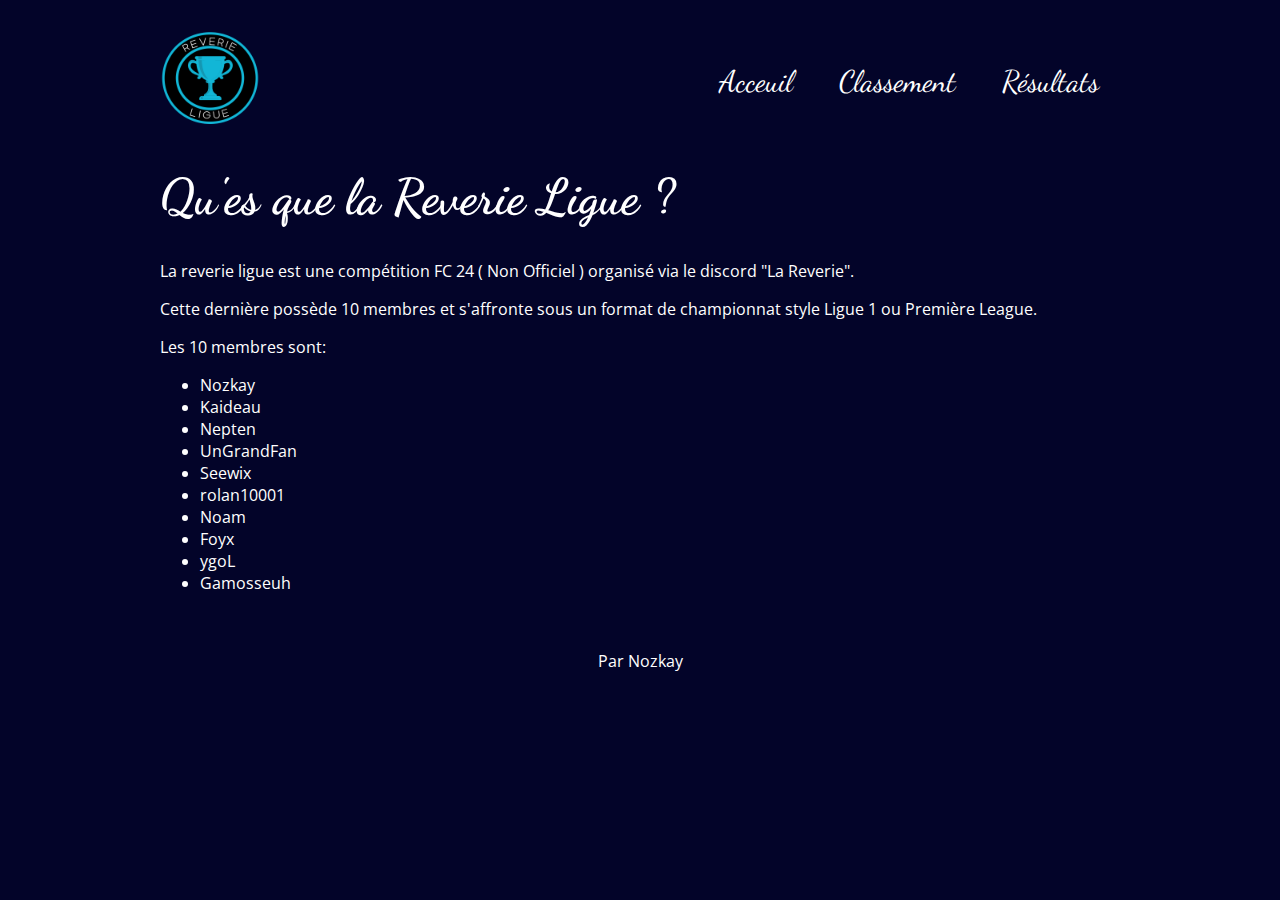
<file: index.html>
<!DOCTYPE html>
<html lang="fr">
<head>
<meta charset="UTF-8">
<meta name="viewport" content="width=device-width, initial-scale=1.0">
<title>Reverie Ligue - Acceuil</title>
<link rel="preconnect" href="https://fonts.googleapis.com">
<link rel="preconnect" href="https://fonts.gstatic.com" crossorigin>
<link href="https://fonts.googleapis.com/css2?family=Open+Sans:wght@300&display=swap" rel="stylesheet">
<link href="https://fonts.googleapis.com/css2?family=Dancing+Script:wght@700&display=swap" rel="stylesheet">
<link rel="stylesheet" href="styles.css">
</head>
<body>

<div class="container">
  <header>
    <div class="logo">
        <img src="logo.png" alt="Logo">
    </div>
    <div class="buttons">
      <a href="index.html"><button>Acceuil</button></a>
      <a href="classement/classement.html"><button>Classement</button></a>
      <a href="resultats/resultats.html"><button>Résultats</button></a>
    </div>
  </header>

  <section class="main">
    <h1>Qu'es que la Reverie Ligue ?</h1>
    <p>La reverie ligue est une compétition FC 24 ( Non  Officiel ) organisé via le discord "La Reverie".</p>
    <p>Cette dernière possède 10 membres et s'affronte sous un format de championnat style Ligue 1 ou Première League.</p>
    <p>Les 10 membres sont:</p>
    <ul>
      <li>Nozkay</li>
      <li>Kaideau</li>
      <li>Nepten</li>
      <li>UnGrandFan</li>
      <li>Seewix</li>
      <li>rolan10001</li>
      <li>Noam</li>
      <li>Foyx</li>
      <li>ygoL</li>
      <li>Gamosseuh</li>
    </ul>
  </section>
</div>

<footer>
  <p>Par Nozkay</p>
</footer>

</body>
</html>
</file>
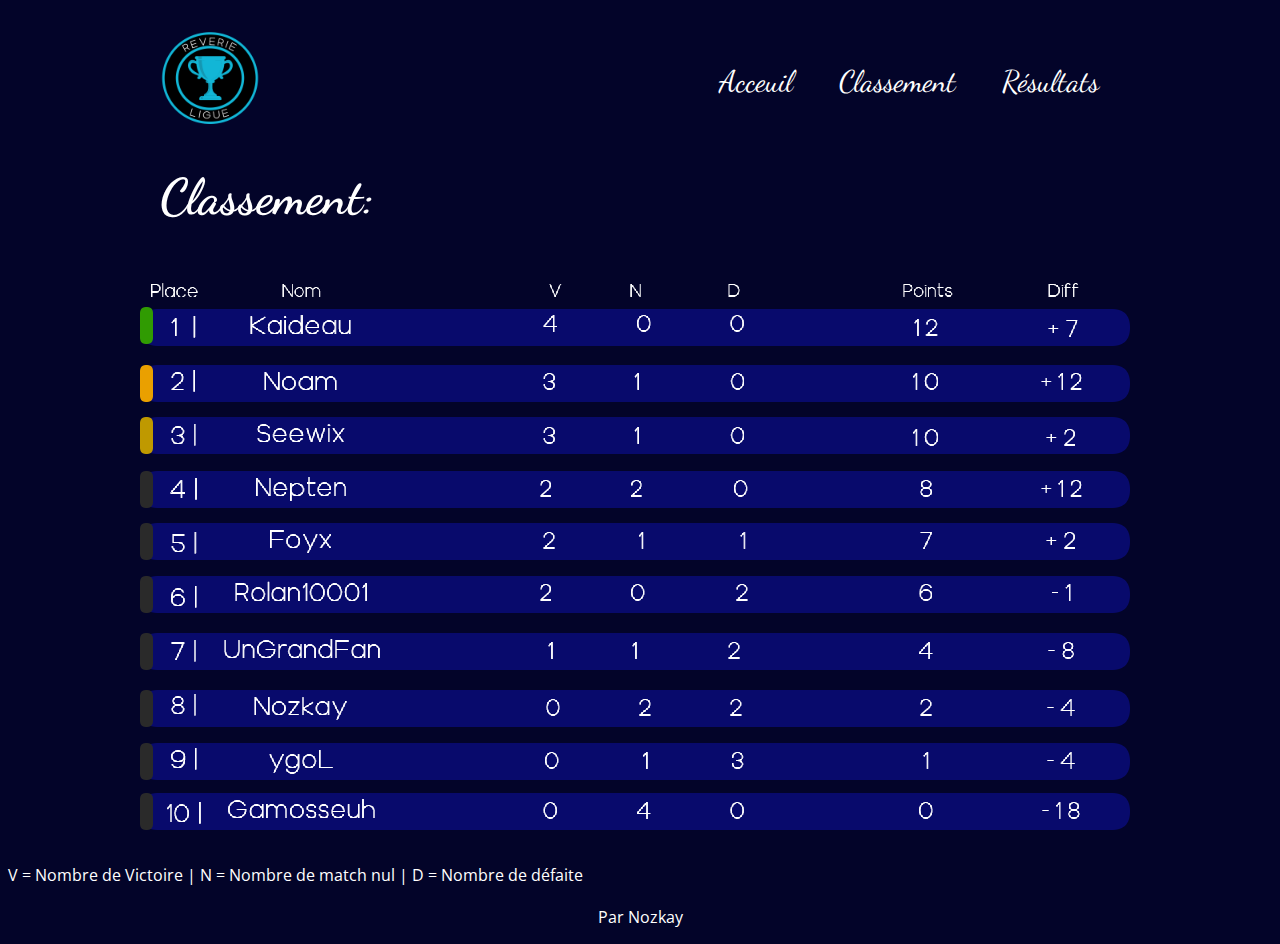
<file: classement/classement.html>
<!DOCTYPE html>
<html lang="fr">
<head>
<meta charset="UTF-8">
<meta name="viewport" content="width=device-width, initial-scale=1.0">
<title>Reverie Ligue - Classement</title>
<link rel="preconnect" href="https://fonts.googleapis.com">
<link rel="preconnect" href="https://fonts.gstatic.com" crossorigin>
<link href="https://fonts.googleapis.com/css2?family=Open+Sans:wght@300&display=swap" rel="stylesheet">
<link href="https://fonts.googleapis.com/css2?family=Dancing+Script:wght@700&display=swap" rel="stylesheet">
<link rel="stylesheet" href="../styles.css">
<link rel="shortcut icon" href="../favicon.ico" type="image/x-icon" />
</head>
<body>

<div class="container">
  <header>
    <div class="logo">
        <img src="../logo.png" alt="Logo">
      </div>
    <div class="buttons">
      <a href="../index.html"><button>Acceuil</button></a>
      <a href="classement.html"><button>Classement</button></a>
      <a href="../resultats/resultats.html"><button>Résultats</button></a>
    </div>
  </header>

  <section class="main">
    <h1>Classement:</h1>
  </section>
</div>

<div class="classe">
  <img src="classement.png" alt="classement">
</div>

<p>V = Nombre de Victoire | N = Nombre de match nul | D = Nombre de défaite</p>

<footer>
  <p>Par Nozkay</p>
</footer>

</body>
</html>
</file>
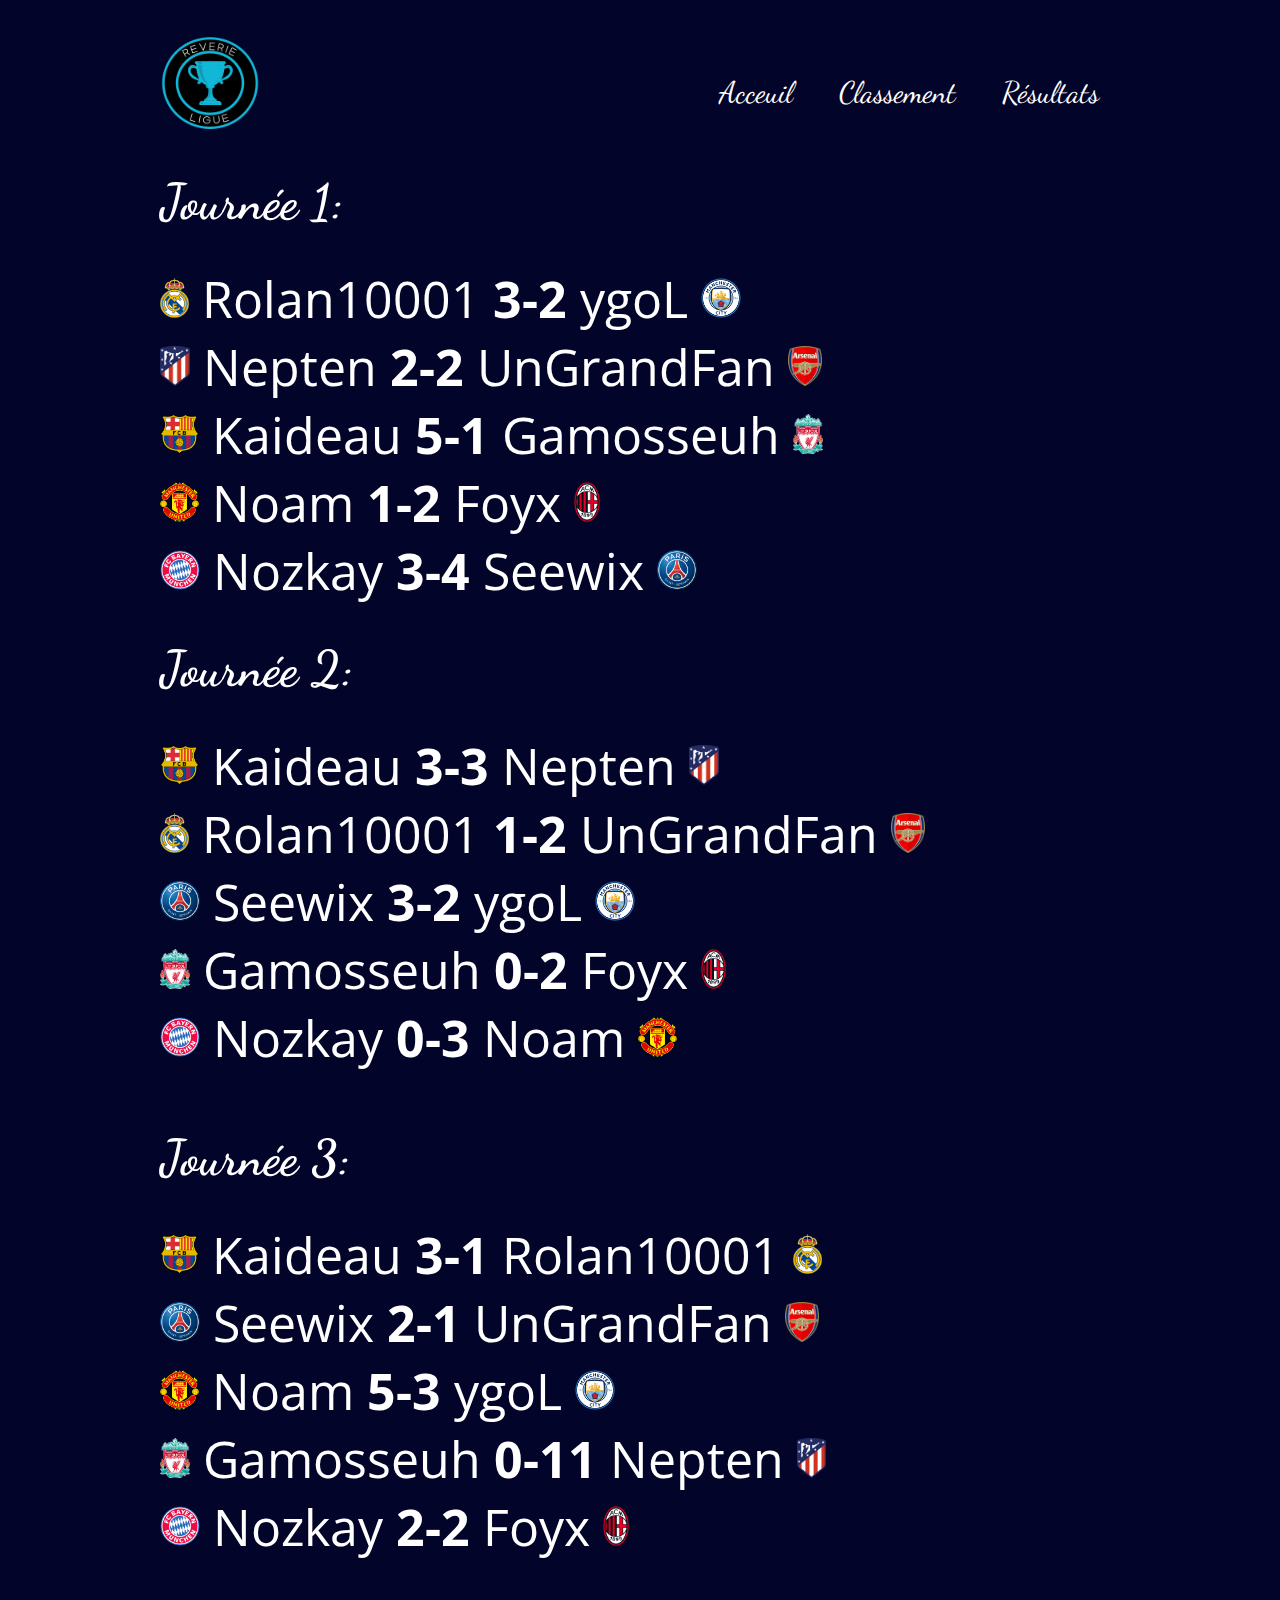
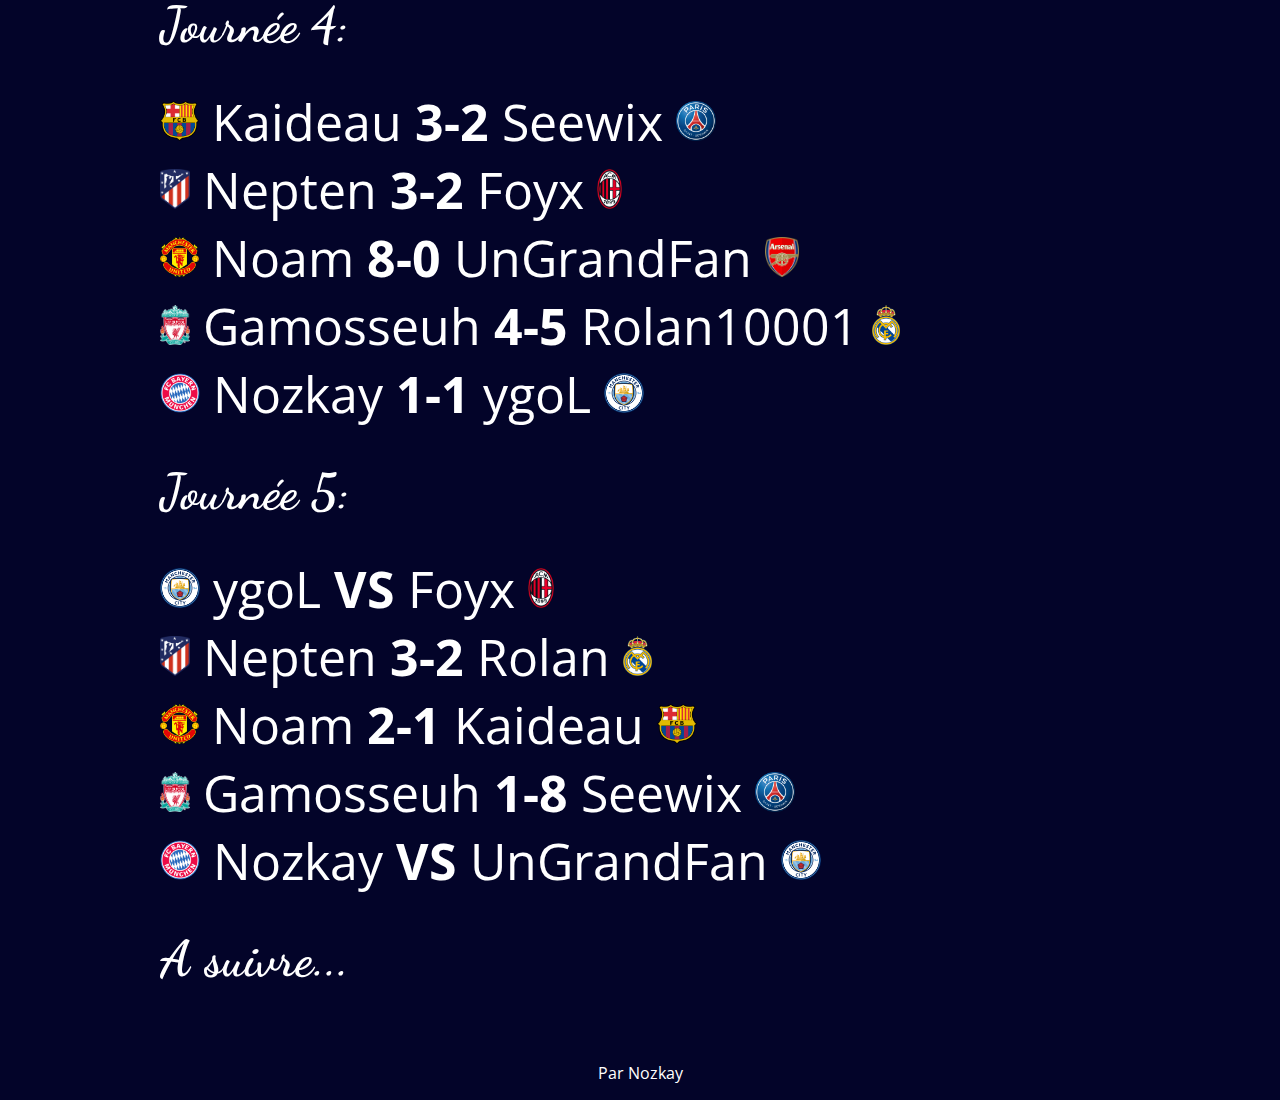
<file: resultats/resultats.html>
<!DOCTYPE html>
<html lang="fr">
<head>
<meta charset="UTF-8">
<meta name="viewport" content="width=device-width, initial-scale=1.0">
<title>Reverie Ligue - Résultats</title>
<link rel="preconnect" href="https://fonts.googleapis.com">
<link rel="preconnect" href="https://fonts.gstatic.com" crossorigin>
<link href="https://fonts.googleapis.com/css2?family=Open+Sans:wght@300&display=swap" rel="stylesheet">
<link href="https://fonts.googleapis.com/css2?family=Dancing+Script:wght@700&display=swap" rel="stylesheet">
<link rel="stylesheet" href="style.css">
<link rel="shortcut icon" href="../favicon.ico" type="image/x-icon" />
</head>
<body>

<div class="container">
  <header>
    <div class="logo">
        <img src="../logo.png" alt="Logo">
      </div>
    <div class="buttons">
        <a href="../index.html"><button>Acceuil</button></a>
        <a href="../classement/classement.html"><button>Classement</button></a>
        <a href="resultats.html"><button>Résultats</button></a>
    </div>
  </header>

  <section class="main">
    <div class="result">
      
        <h1>Journée 1:</h1>
        <a><img src="real.png">   Rolan10001  <b>3-2</b>  ygoL   <img src="city.png"></a>
        <br>
        <a><img src="atletico.png">   Nepten  <b>2-2</b>  UnGrandFan   <img src="arsenal.png"></a>
        <br>
        <a><img src="barcelone.png">   Kaideau  <b>5-1</b>  Gamosseuh   <img src="liverpool.png"></a>
        <br>
        <a><img src="united.png">   Noam  <b>1-2</b>  Foyx   <img src="milan.png"></a>
        <br>
        <a><img src="bayern.png">   Nozkay  <b>3-4</b>  Seewix   <img src="psg.png"></a>
        <br>
        
        <h1>Journée 2:</h1>
        <a><img src="barcelone.png">   Kaideau  <b>3-3</b>  Nepten   <img src="atletico.png"></a>
        <br>
        <a><img src="real.png">   Rolan10001  <b>1-2</b>  UnGrandFan   <img src="arsenal.png"></a>
        <br>
        <a><img src="psg.png">   Seewix  <b>3-2</b>  ygoL   <img src="city.png"></a>
        <br>
        <a><img src="liverpool.png">   Gamosseuh  <b>0-2</b>  Foyx   <img src="milan.png"></a>
        <br>
        <a><img src="bayern.png">   Nozkay  <b>0-3</b>  Noam   <img src="united.png"></a>
        <br>
        <br>

        <h1>Journée 3:</h1>
        <a><img src="barcelone.png">   Kaideau  <b>3-1</b>  Rolan10001   <img src="real.png"></a>
        <br>
        <a><img src="psg.png">   Seewix  <b>2-1</b>  UnGrandFan   <img src="arsenal.png"></a>
        <br>
        <a><img src="united.png">   Noam  <b>5-3</b>  ygoL   <img src="city.png"></a>
        <br>
        <a><img src="liverpool.png">   Gamosseuh  <b>0-11</b>  Nepten   <img src="atletico.png"></a>
        <br>
        <a><img src="bayern.png">   Nozkay  <b>2-2</b>  Foyx   <img src="milan.png"></a>
        <br>

        <h1>Journée 4:</h1>
        <a><img src="barcelone.png">   Kaideau  <b>3-2</b>  Seewix   <img src="psg.png"></a>
        <br>
        <a><img src="atletico.png">   Nepten  <b>3-2</b>  Foyx   <img src="milan.png"></a>
        <br>
        <a><img src="united.png">   Noam  <b>8-0</b>  UnGrandFan   <img src="arsenal.png"></a>
        <br>
        <a><img src="liverpool.png">   Gamosseuh  <b>4-5</b>  Rolan10001   <img src="real.png"></a>
        <br>
        <a><img src="bayern.png">   Nozkay  <b>1-1</b>  ygoL   <img src="city.png"></a>
        <br>

        <h1>Journée 5:</h1>
        <a><img src="city.png">   ygoL  <b>VS</b>  Foyx   <img src="milan.png"></a>
        <br>
        <a><img src="atletico.png">   Nepten  <b>3-2</b>  Rolan   <img src="real.png"></a>
        <br>
        <a><img src="united.png">   Noam  <b>2-1</b>  Kaideau   <img src="barcelone.png"></a>
        <br>
        <a><img src="liverpool.png">   Gamosseuh  <b>1-8</b>  Seewix   <img src="psg.png"></a>
        <br>
        <a><img src="bayern.png">   Nozkay  <b>VS</b>  UnGrandFan   <img src="city.png"></a>
        <br>

        <h1>A suivre...</h1>

    </div>
    
  </section>
</div>

<footer>
  <p>Par Nozkay</p>
</footer>

</body>
</html>
</file>
<file: styles.css>
body {
    background-color: #030429;
    color: #fff;
    font-family: 'Open Sans', sans-serif;
  }
  
  .container {
    max-width: 960px;
    margin: auto;
    padding: 20px;
  }
  
  header {
    display: flex;
    justify-content: space-between;
    align-items: center;
  }
  
  h1{
    font-family: 'Dancing Script', cursive;
    font-size: 50px;
  }

  .classe{
    text-align: center;
  }

  .logo {
    margin-right: auto; 
  }
  
  .logo img {
    height: auto; 
    max-height: 100px;
    width: auto; 
    max-width: 100%; 
  }
  
  .buttons {
    margin-left: auto; 
  }
  
  button {
    margin: 0 5px;
    padding: 8px 16px;
    background-color: transparent; 
    font-family: 'Dancing Script', cursive;
    color: #fff;
    border: none;
    font-size: 30px;
    cursor: pointer;
    position: relative;
  }
  
  button::after {
    content: '';
    position: absolute;
    left: 0;
    bottom: -2px;
    width: 0; 
    height: 2px;
    background-color: rgb(0, 195, 255); 
    transition: width 0.3s ease; 
  }
  
  button:hover::after {
    width: 100%;
  }
  
  .main {
    margin-top: 30px;
  }
  
  footer {
    margin-top: 20px;
    text-align: center;
  }
</file>
<file: resultats/style.css>
body {
    background-color: #030429;
    color: #fff;
    font-family: 'Open Sans', sans-serif;
  }
  
  .container {
    max-width: 960px;
    margin: auto;
    padding: 20px;
  }
  
  header {
    display: flex;
    justify-content: space-between;
    align-items: center;
  }

  img{
    height: auto; 
    max-height: 40px;
    width: auto; 
    max-width: 100%; 
    margin-top: 5px;
  }

  a{
    font-size: 50px;
  }
  
  h1{
    font-family: 'Dancing Script', cursive;
    font-size: 50px;
  }

  .logo {
    margin-right: auto; 
  }
  
  .logo img {
    height: auto; 
    max-height: 100px;
    width: auto; 
    max-width: 100%; 
  }
  
  .buttons {
    margin-left: auto; 
  }
  
  button {
    margin: 0 5px;
    padding: 8px 16px;
    background-color: transparent; 
    font-family: 'Dancing Script', cursive;
    color: #fff;
    border: none;
    font-size: 30px;
    cursor: pointer;
    position: relative;
  }
  
  button::after {
    content: '';
    position: absolute;
    left: 0;
    bottom: -2px;
    width: 0; 
    height: 2px;
    background-color: rgb(0, 195, 255); 
    transition: width 0.3s ease; 
  }
  
  button:hover::after {
    width: 100%;
  }
  
  .main {
    margin-top: 30px;
  }
  
  footer {
    margin-top: 20px;
    text-align: center;
  }
</file>
